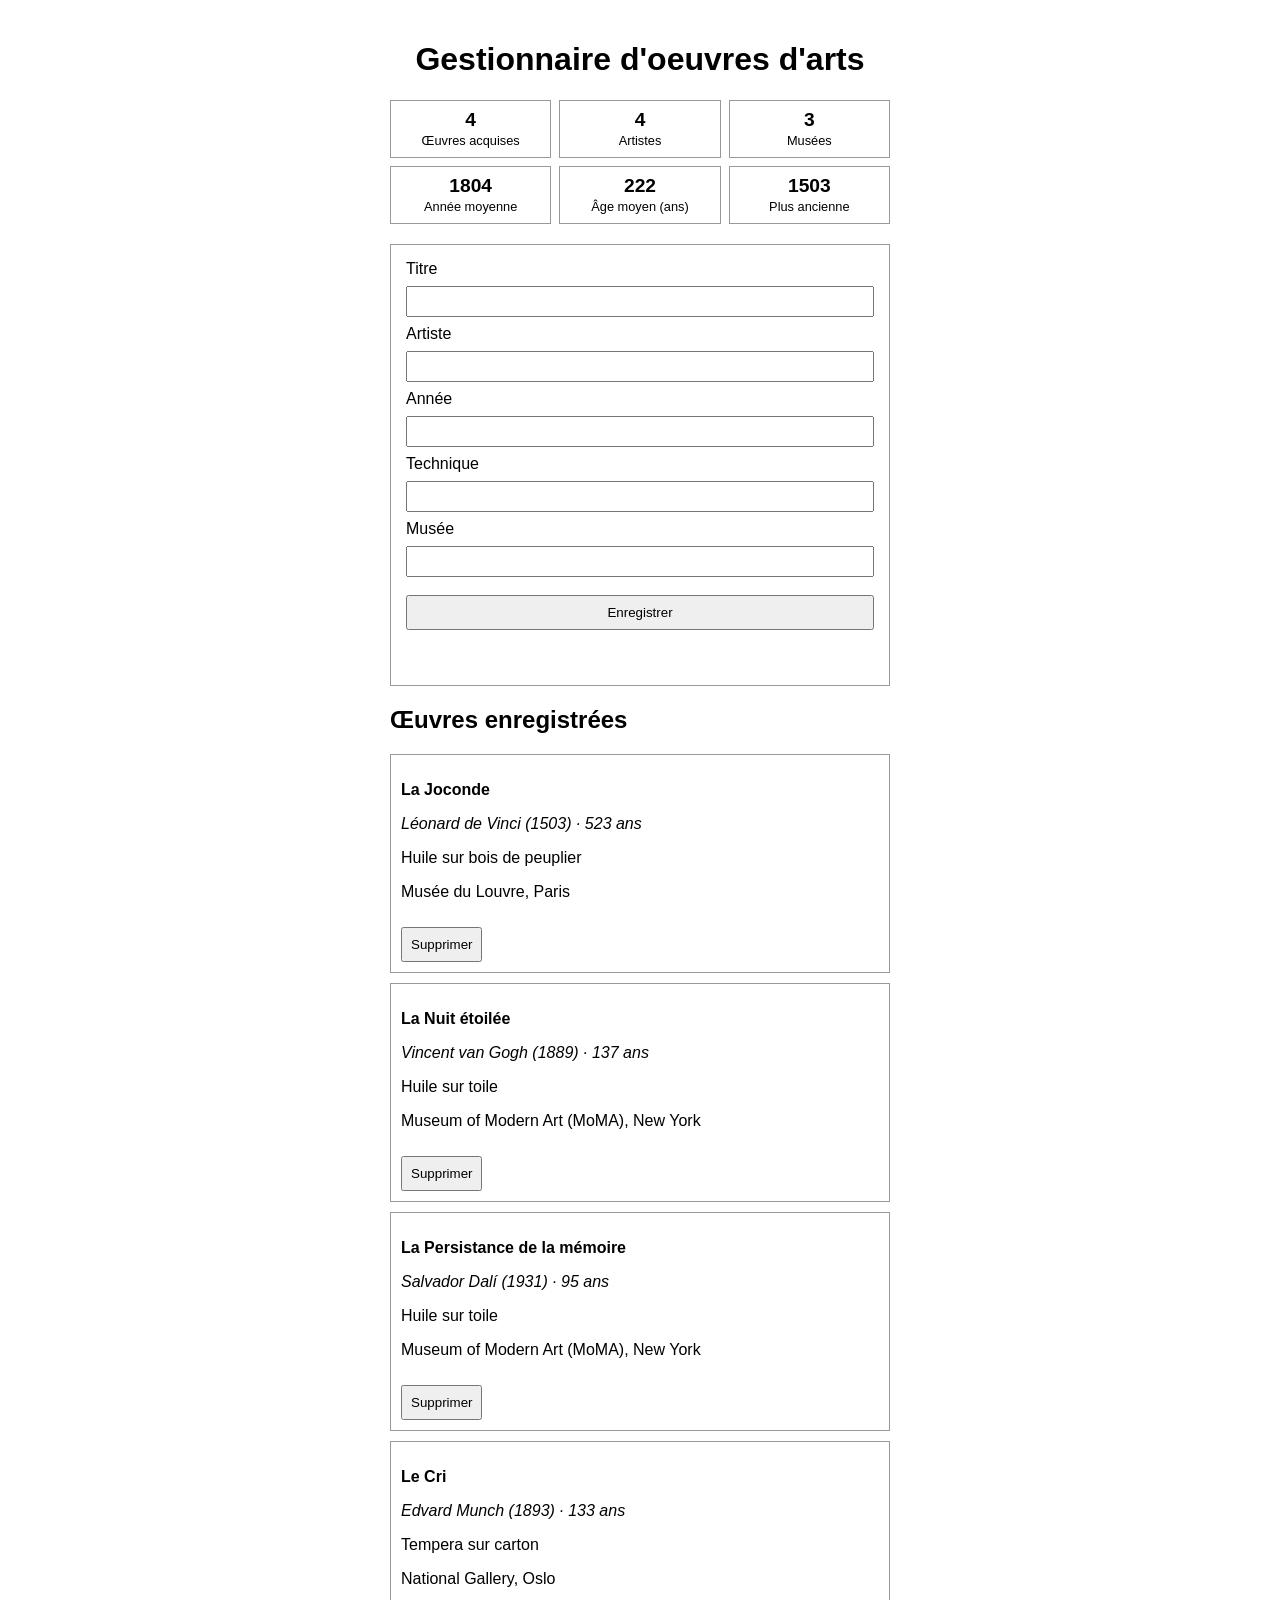
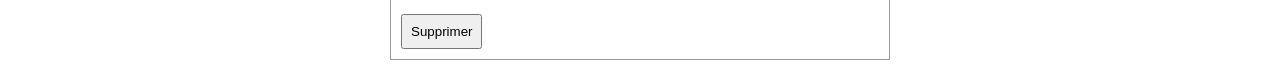
<file: index.html>
<!doctype html>
<html lang="fr">
  <head>
    <meta charset="UTF-8" />
    <meta name="viewport" content="width=device-width, initial-scale=1.0" />
    <title>Gestionnaire d'oeuvres d'arts</title>
    <link rel="stylesheet" href="style.css" />
  </head>
  <body>
    <h1>Gestionnaire d'oeuvres d'arts</h1>

    <!-- Statistiques (mises à jour par script.js) -->
    <section class="stats">
      <div class="stat">
        <span class="stat-valeur" id="stat-total">0</span>
        <span class="stat-label">Œuvres acquises</span>
      </div>
      <div class="stat">
        <span class="stat-valeur" id="stat-artistes">0</span>
        <span class="stat-label">Artistes</span>
      </div>
      <div class="stat">
        <span class="stat-valeur" id="stat-musees">0</span>
        <span class="stat-label">Musées</span>
      </div>
      <div class="stat">
        <span class="stat-valeur" id="stat-annee-moyenne">–</span>
        <span class="stat-label">Année moyenne</span>
      </div>
      <div class="stat">
        <span class="stat-valeur" id="stat-age-moyen">–</span>
        <span class="stat-label">Âge moyen (ans)</span>
      </div>
      <div class="stat">
        <span class="stat-valeur" id="stat-plus-ancienne">–</span>
        <span class="stat-label">Plus ancienne</span>
      </div>
    </section>

    <!-- Formulaire d'ajout -->
    <form id="formulaire-oeuvre">
      <label for="champ-titre">Titre</label>
      <input type="text" id="champ-titre" required />

      <label for="champ-artiste">Artiste</label>
      <input type="text" id="champ-artiste" required />

      <label for="champ-annee">Année</label>
      <input type="number" id="champ-annee" min="1" max="2026" required />

      <label for="champ-technique">Technique</label>
      <input type="text" id="champ-technique" />

      <label for="champ-musee">Musée</label>
      <input type="text" id="champ-musee" />

      <button type="submit">Enregistrer</button>
      <p class="erreur" id="message-erreur"></p>
    </form>

    <h2>Œuvres enregistrées</h2>

    <!-- Carte modèle : script.js la copie pour chaque œuvre -->
    <section class="carte-oeuvre" id="carte-oeuvre">
      <p class="titre-oeuvre">Chargement…</p>
      <p class="artiste-annee-oeuvre"></p>
      <p class="technique-oeuvre"></p>
      <p class="musee-oeuvre"></p>
      <button type="button" class="btn-supprimer">Supprimer</button>
    </section>

    <!-- type="module" : permet d'utiliser import / export -->
    <script type="module" src="js/main.js"></script>
  </body>
</html>
</file>
<file: style.css>
body {
  font-family: Arial, sans-serif;
  max-width: 500px;
  margin: 0 auto;
  padding: 20px;
}

h1 {
  text-align: center;
}

/* Statistiques */
.stats {
  display: grid;
  grid-template-columns: repeat(3, 1fr);
  gap: 8px;
  margin-bottom: 20px;
}

.stat {
  border: 1px solid #999;
  padding: 8px;
  text-align: center;
}

.stat-valeur {
  display: block;
  font-size: 1.2em;
  font-weight: bold;
}

.stat-label {
  font-size: 0.8em;
}

/* Formulaire */
form {
  display: flex;
  flex-direction: column;
  gap: 8px;
  border: 1px solid #999;
  padding: 15px;
}

input {
  padding: 6px;
}

button {
  margin-top: 10px;
  padding: 8px;
}

/* Cartes des œuvres */
.carte-oeuvre {
  border: 1px solid #999;
  padding: 10px;
  margin-top: 10px;
}

.titre-oeuvre {
  font-weight: bold;
}

.artiste-annee-oeuvre {
  font-style: italic;
}
</file>
